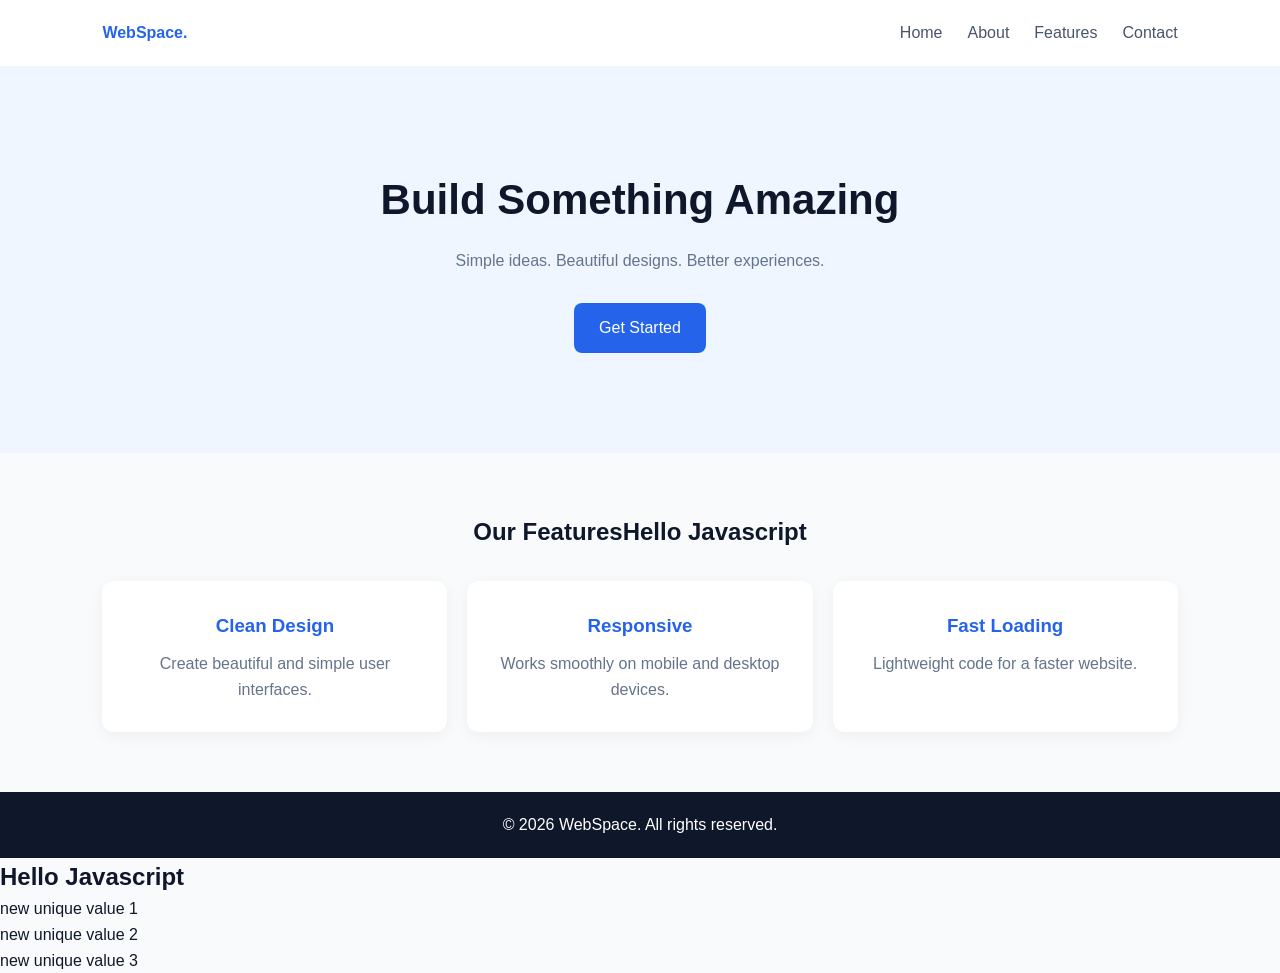
<file: 13_14_OCT/index.html>
<!DOCTYPE html>
<html lang="en">
<head>
    <meta charset="UTF-8">
    <meta name="viewport" content="width=device-width, initial-scale=1.0">
    <title>WebSpace - Home</title>
    <style>

/* Basic styling */
* {
    margin: 0;
    padding: 0;
    box-sizing: border-box;
}

body {
    font-family: Arial, sans-serif;
    background: #f8fafc !important;
    color: #0f172a;
    line-height: 1.6;
}

/* Navigation bar */
.navbar {
    display: flex;
    justify-content: space-between;
    align-items: center;
    padding: 20px 8%;
    background: white;
}

.logo {
    color: #2563eb;
}

.navbar ul {
    display: flex;
    gap: 25px;
    list-style: none;
}

.navbar a {
    text-decoration: none;
    color: #475569;
}

.navbar a:hover {
    color: #2563eb;
}

/* Hero section */
.hero {
    text-align: center;
    padding: 100px 20px;
    background: #eff6ff;
}

.hero h1 {
    font-size: 42px;
    margin-bottom: 15px;
}

.hero p {
    color: #64748b;
    margin-bottom: 30px;
}

.btn {
    display: inline-block;
    background: #2563eb;
    color: white;
    padding: 12px 25px;
    border-radius: 8px;
    text-decoration: none;
}

.btn:hover {
    background: #1d4ed8;
}

/* Feature cards */
.features {
    padding: 60px 8%;
    text-align: center;
}

.features h2 {
    margin-bottom: 30px;
}

.cards {
    display: flex;
    gap: 20px;
}

.card {
    flex: 1;
    background: white;
    padding: 30px 20px;
    border-radius: 12px;
    box-shadow: 0 4px 15px #0000000d;
}

.card h3 {
    margin-bottom: 10px;
    color: #2563eb;
}

.card p {
    color: #64748b;
}

/* Footer */
footer {
    text-align: center;
    padding: 20px;
    background: #0f172a;
    color: white;
}

/* Mobile responsive design */
@media (max-width: 600px) {
    .navbar {
        flex-direction: column;
        gap: 15px;
    }

    .navbar ul {
        flex-wrap: wrap;
        justify-content: center;
        gap: 15px;
    }

    .hero h1 {
        font-size: 30px;
    }

    .cards {
        flex-direction: column;
    }
}

    </style>
</head>
<body>

    <header>
        <nav class="navbar">
            <h4 class="logo">WebSpace.</h4>
            <ul>
                <li><a href="#home">Home</a></li>
                <li><a href="#about">About</a></li>
                <li><a href="#features">Features</a></li>
                <li><a href="#contact">Contact</a></li>
            </ul>
        </nav>
    </header>

    <section class="hero" id="home">
        <h1>Build Something Amazing</h1>
        <p>
            Simple ideas. Beautiful designs.
            Better experiences.
        </p>
        <a href="#features" class="btn">Get Started</a>
    </section>

    <section class="features" id="features">
        <h2>Our Features</h2>

        <div class="cards">
            <div class="card">
                <h3>Clean Design</h3>
                <p>Create beautiful and simple user interfaces.</p>
            </div>

            <div class="card">
                <h3>Responsive</h3>
                <p>Works smoothly on mobile and desktop devices.</p>
            </div>

            <div class="card">
                <h3>Fast Loading</h3>
                <p>Lightweight code for a faster website.</p>
            </div>
        </div>
    </section>

    <footer id="contact">
        <p>© 2026 WebSpace. All rights reserved.</p>
    </footer>

    <!-- Practice Questions -->
    <h2>Hello Javascript</h2>


    <!-- Practice Questions 2-->
    <div class="box">first div</div>
    <div class="box">second div</div>
    <div class="box">third div</div>

    <script src="script.js"></script>
</body>
</html>
</file>
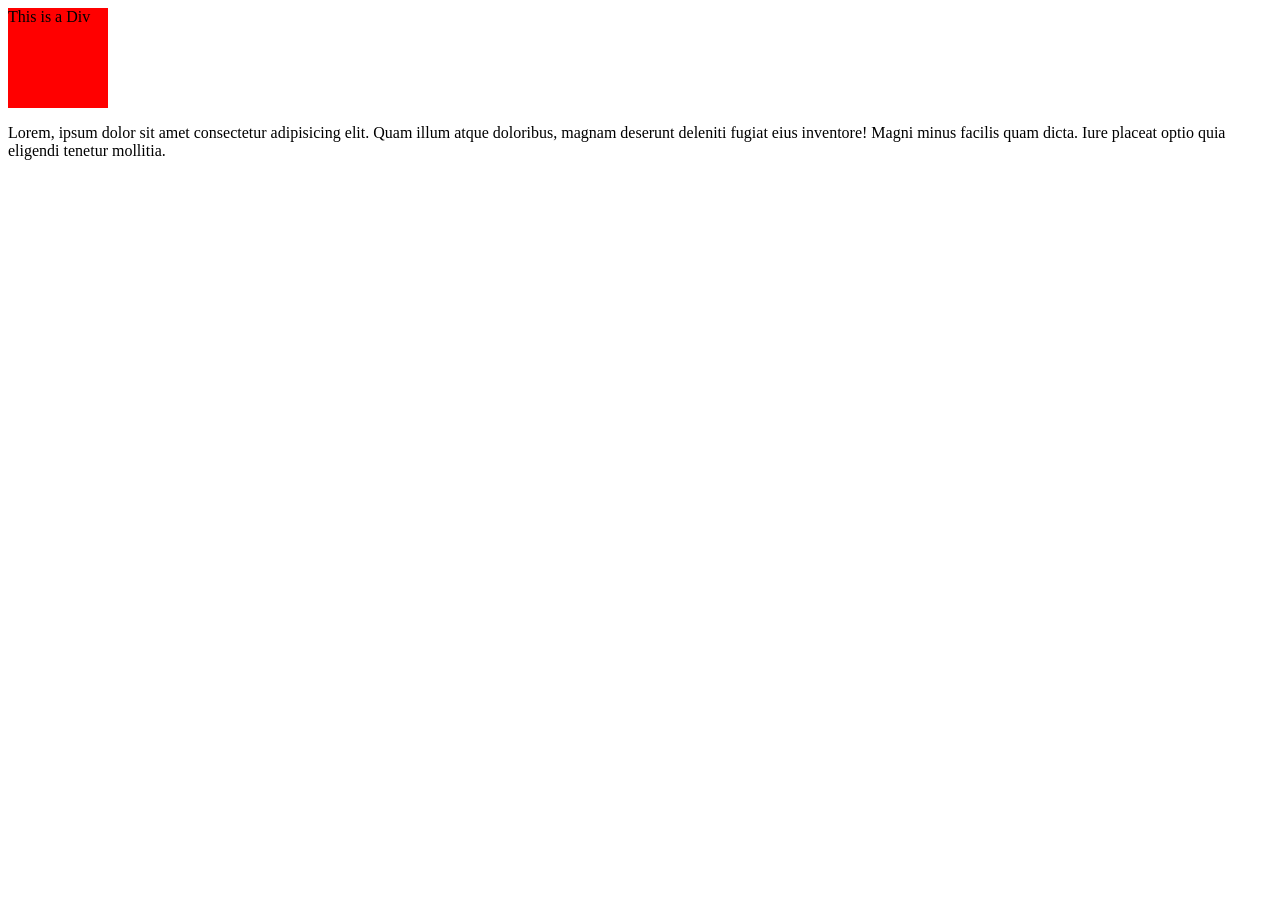
<file: 20_AUG/index.html>
<!DOCTYPE html>
<html>
<head>
    <title>JavaScript</title>
    <link rel="stylesheet" href="./style.css">
</head>
<body>
    <div class="box" id="para">This is a Div</div>
    <p id="para">Lorem, ipsum dolor sit amet consectetur adipisicing elit. Quam illum atque doloribus, magnam deserunt deleniti fugiat eius inventore! Magni minus facilis quam dicta. Iure placeat optio quia eligendi tenetur mollitia.</p>
    <script src="script.js"></script>
</body>
</html>
</file>
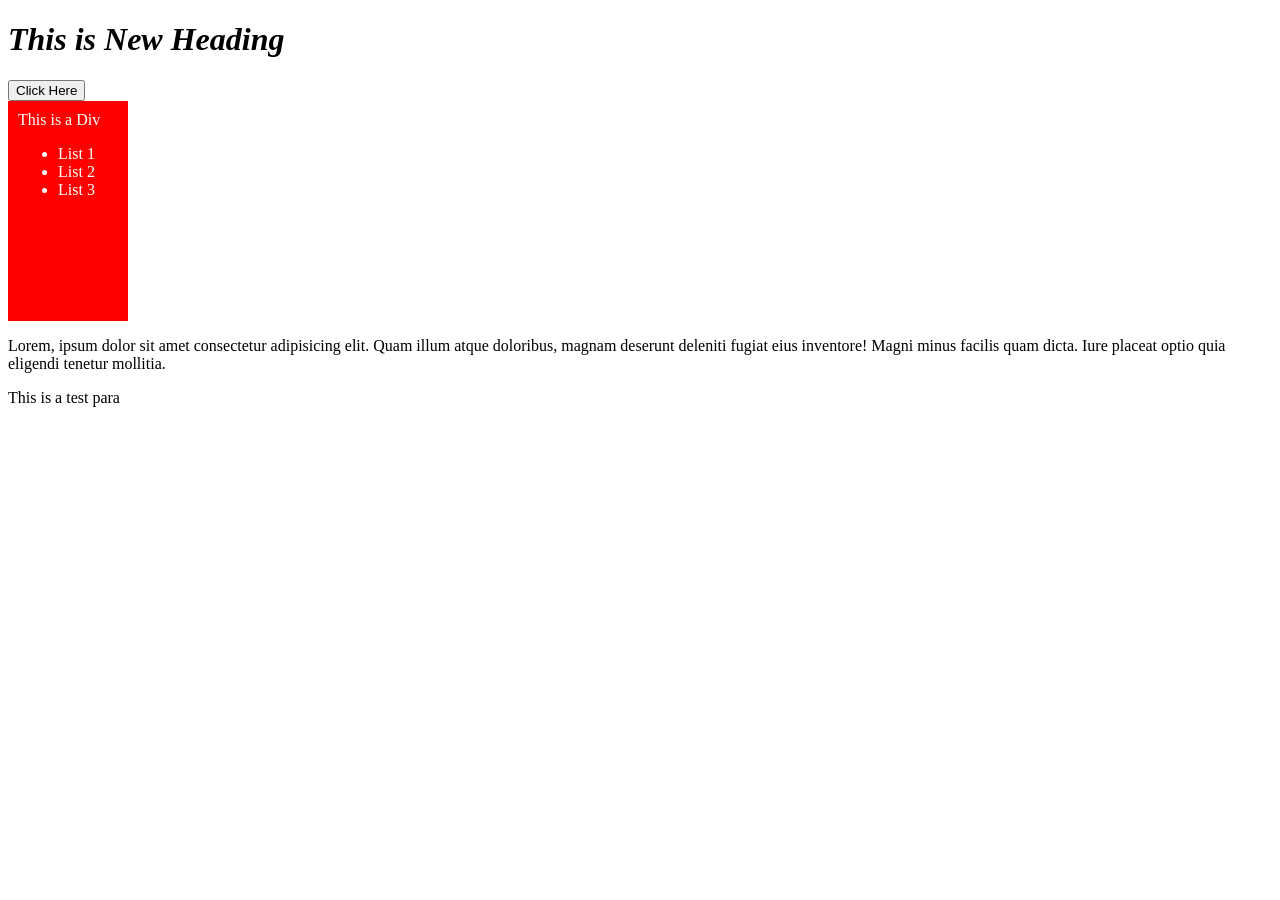
<file: 21_AUG/index.html>
<!DOCTYPE html>
<html>
<head>
    <title>JavaScript</title>
    <link rel="stylesheet" href="./style.css">
</head>
<body>
    <div class="box" id="para">This is a Div
        <ul>
            <li>List 1</li>
            <li>List 2</li>
            <li>List 3</li>
        </ul>
    </div>
    <p id="para">Lorem, ipsum dolor sit amet consectetur adipisicing elit. Quam illum atque doloribus, magnam deserunt deleniti fugiat eius inventore! Magni minus facilis quam dicta. Iure placeat optio quia eligendi tenetur mollitia.</p>
    <p class="newpara">This is a test para</p>
    <script src="script.js"></script>
</body>
</html>
</file>
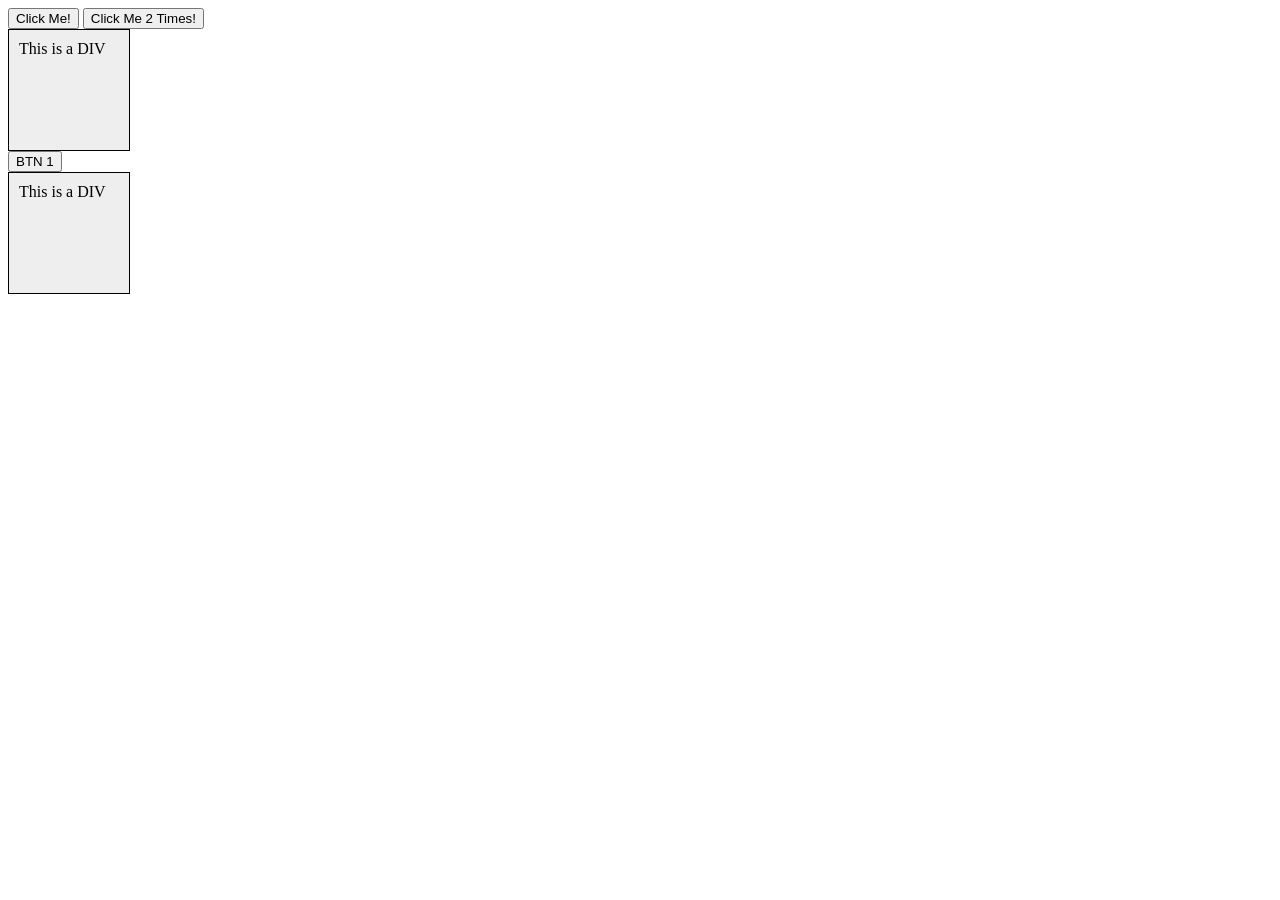
<file: 22_AUG/index.html>
<!DOCTYPE html>
<html>
<head>
    <title>JavaScript</title>
    <link rel="stylesheet" href="./style.css">
</head>
<body>
    <!-- Single Click -->
    <button onclick="console.log('Button Was Clicked');alert('Hello')">Click Me!</button>

    <!-- Double Click -->
    <button ondblclick="console.log('Button Was Clicked 2X');alert('Hello 2X')">Click Me 2 Times!</button>

    <!-- onmouseover -->
     <div onmouseover="console.log('You are inside the DIV')">This is a DIV</div>

     <!--  -->
     <button id="btn1">BTN 1</button>
     <div class="box">This is a DIV</div>
    <script src="script.js"></script>
</body>
</html>
</file>
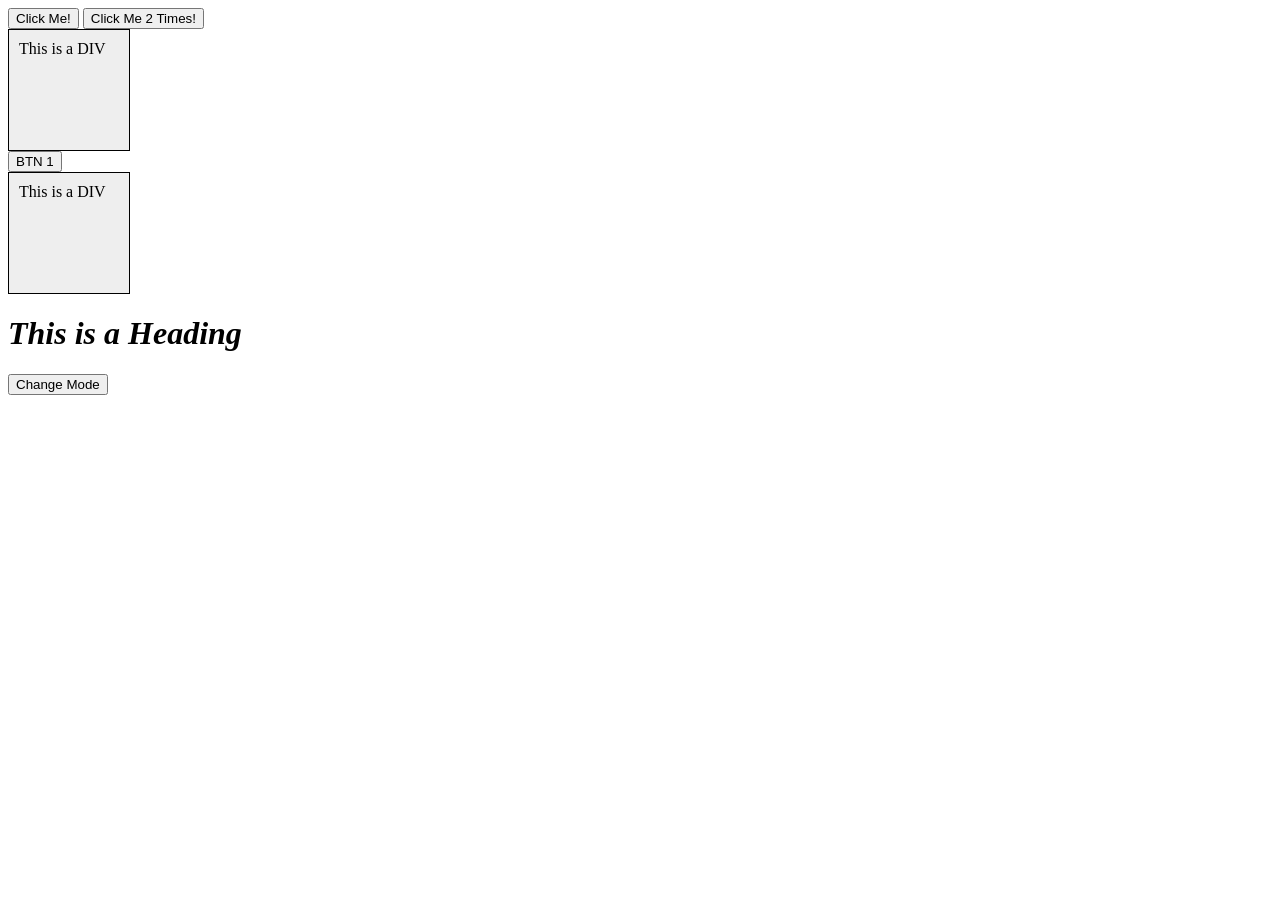
<file: 23_AUG/index.html>
<!DOCTYPE html>
<html>
<head>
    <title>JavaScript</title>
    <link rel="stylesheet" href="./style.css">
</head>
<body>
    <!-- Single Click -->
    <button onclick="console.log('Button Was Clicked');alert('Hello')">Click Me!</button>

    <!-- Double Click -->
    <button ondblclick="console.log('Button Was Clicked 2X');alert('Hello 2X')">Click Me 2 Times!</button>

    <!-- onmouseover -->
     <div onmouseover="console.log('You are inside the DIV')">This is a DIV</div>

     <!--  -->
     <button id="btn1">BTN 1</button>
     <div class="box">This is a DIV</div>

     <!-- Light Mode & Dark Mode Toggle -->
      <h1><i>This is a Heading</i></h1>
      <button id="mode">Change Mode</button>
    <script src="script.js"></script>
</body>
</html>
</file>
<file: 20_AUG/style.css>
.box {
    height: 100px;
    width: 100px;
    background-color: antiquewhite;
}
</file>
<file: 21_AUG/style.css>
.box {
    height: 200px;
    width: 100px;
    background-color: antiquewhite;
    color: #fff;
    padding: 10px;
}
</file>
<file: 22_AUG/style.css>
div {
    background: #eee;
    height: 100px;
    width: 100px;
    padding: 10px;
    border: 1px solid;
}
</file>
<file: 23_AUG/style.css>
div {
    background: #eee;
    height: 100px;
    width: 100px;
    padding: 10px;
    border: 1px solid;
}
.dark {
    background-color: #000;
    color: #fff;
}

.light {
    background-color: #fff;
    color: #000;
}
</file>
